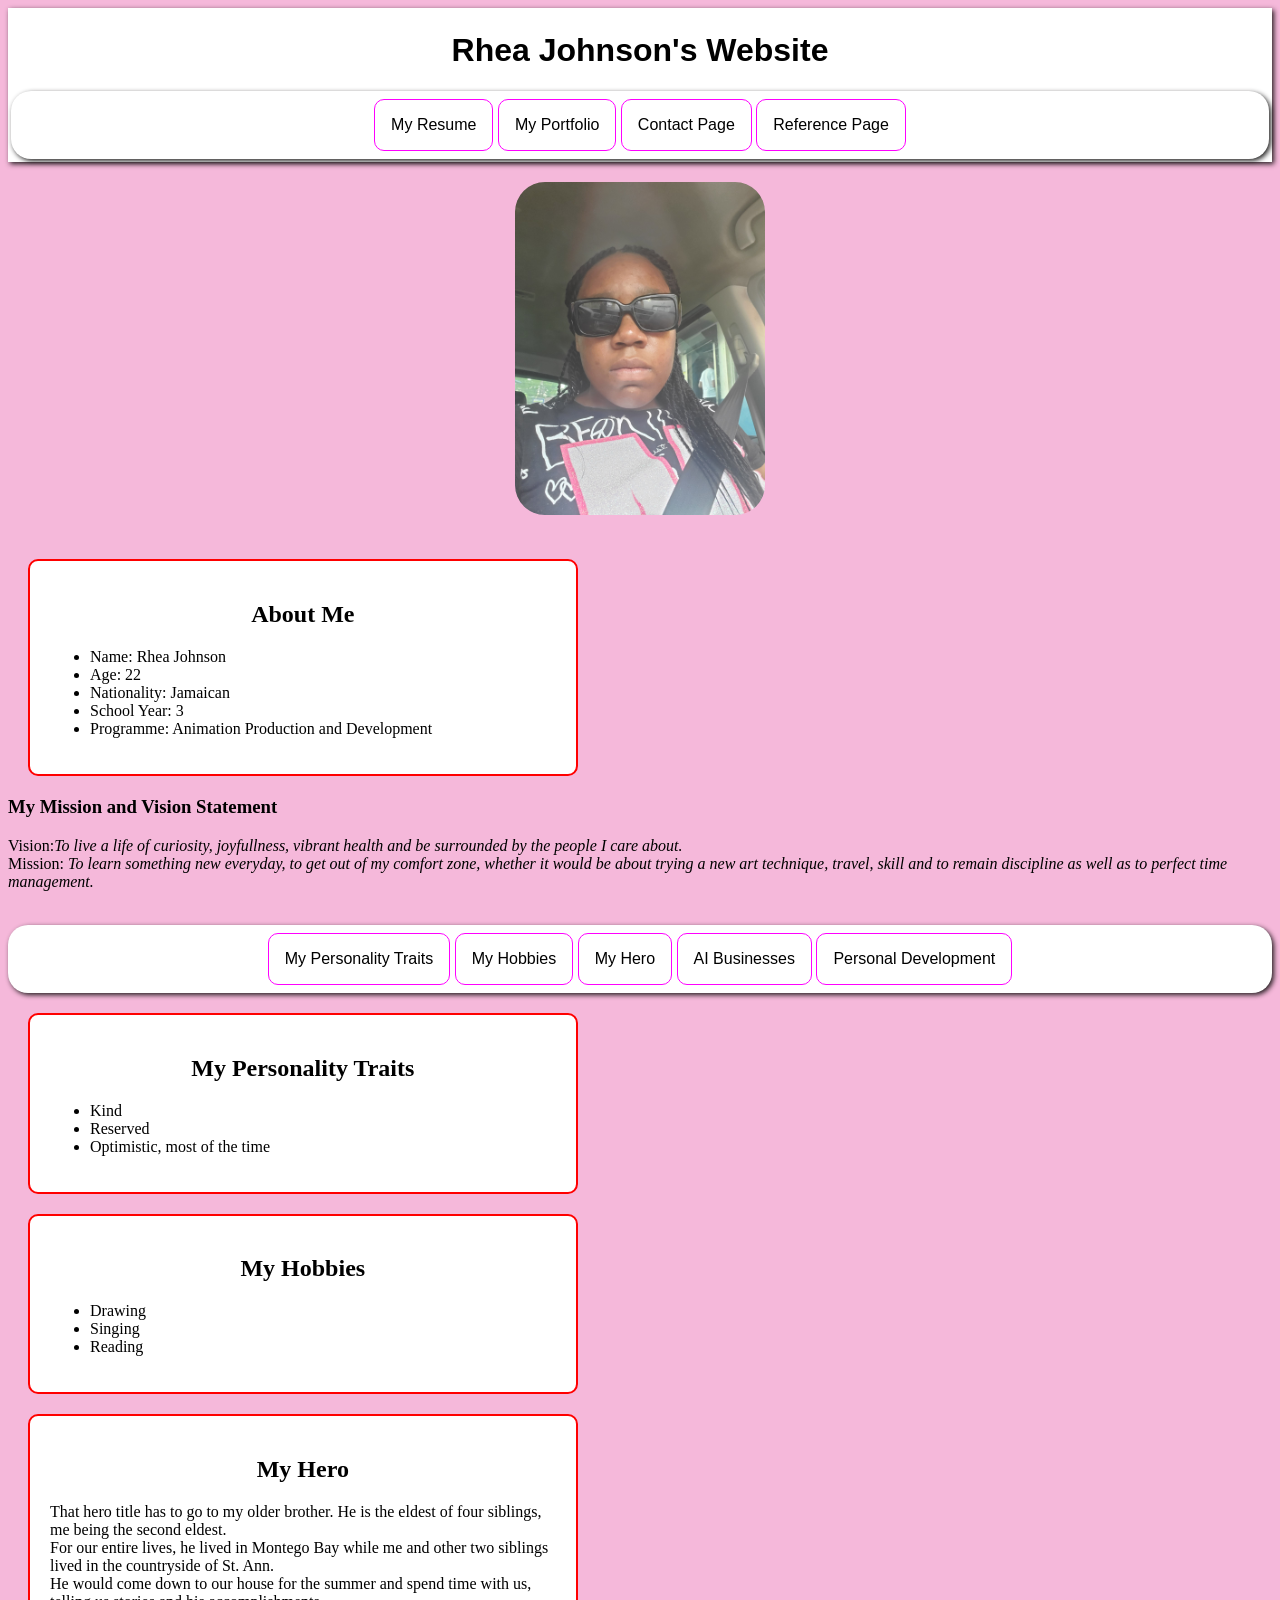
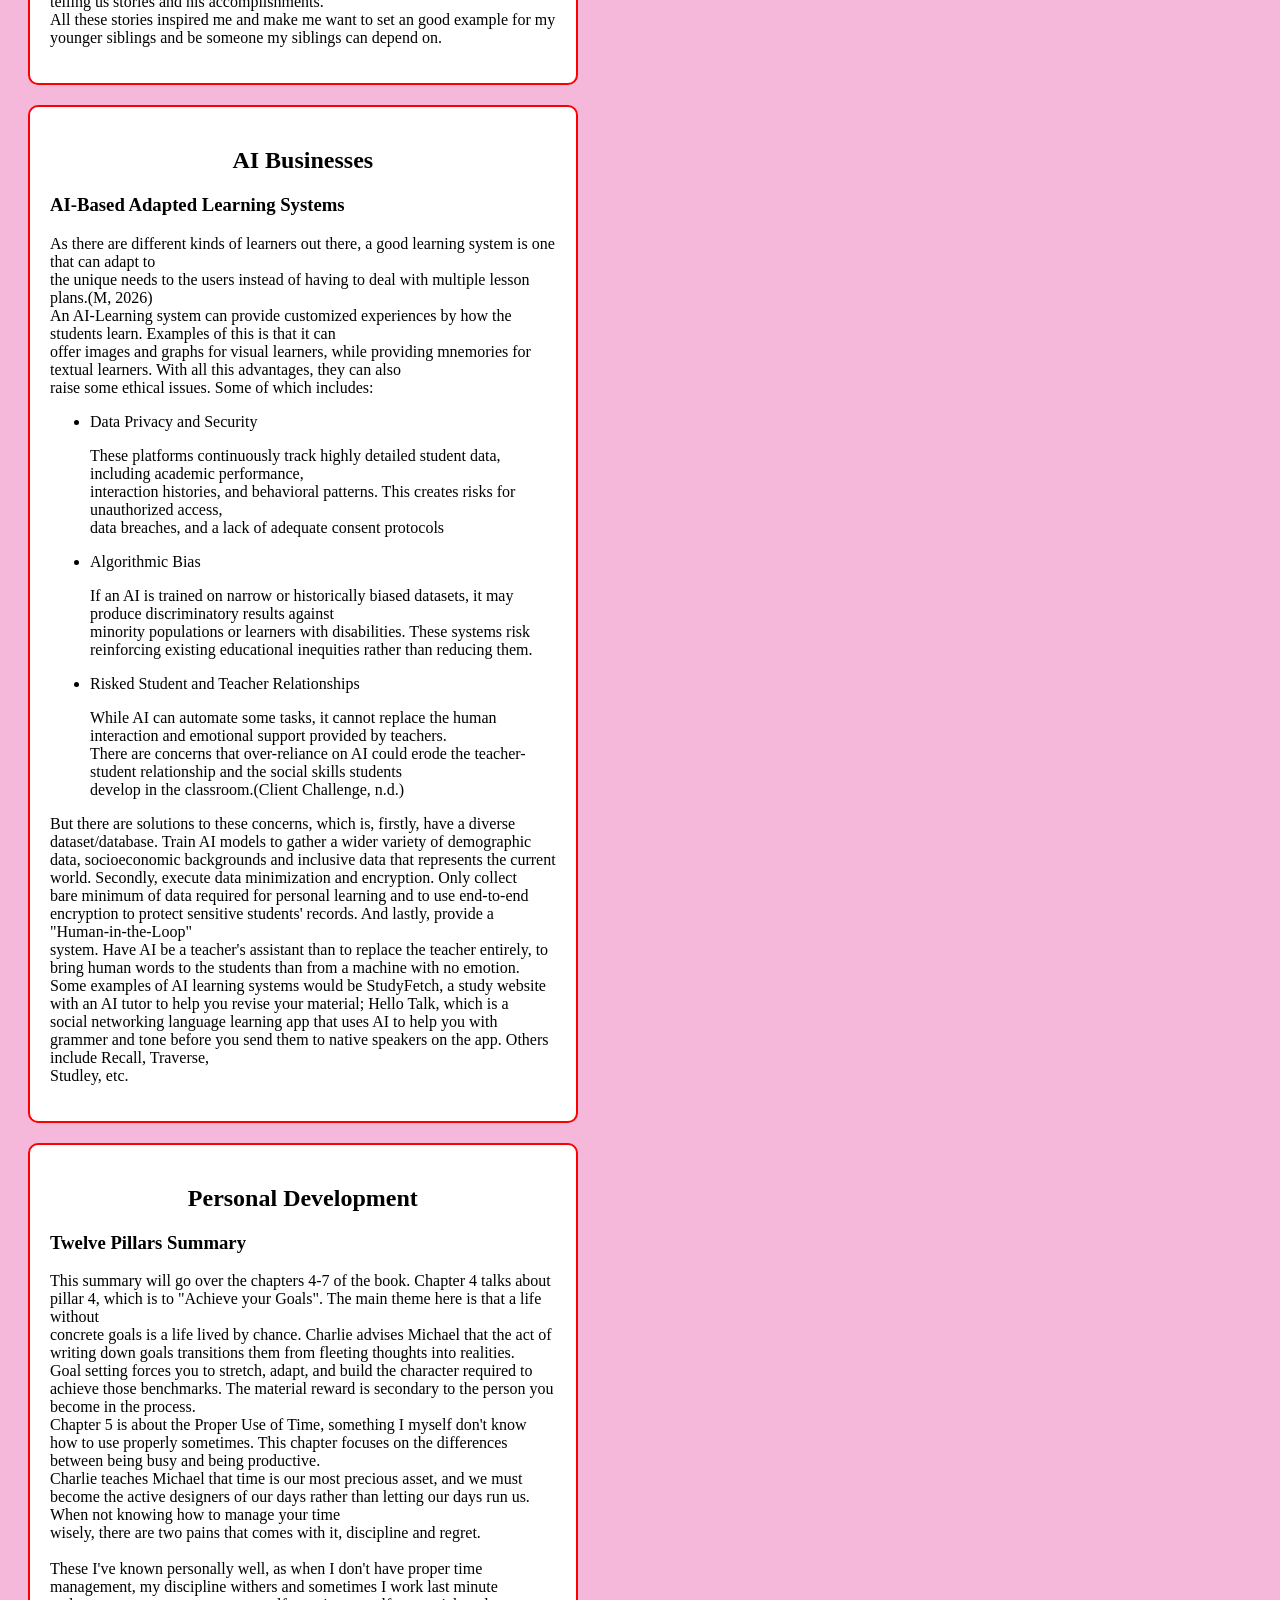
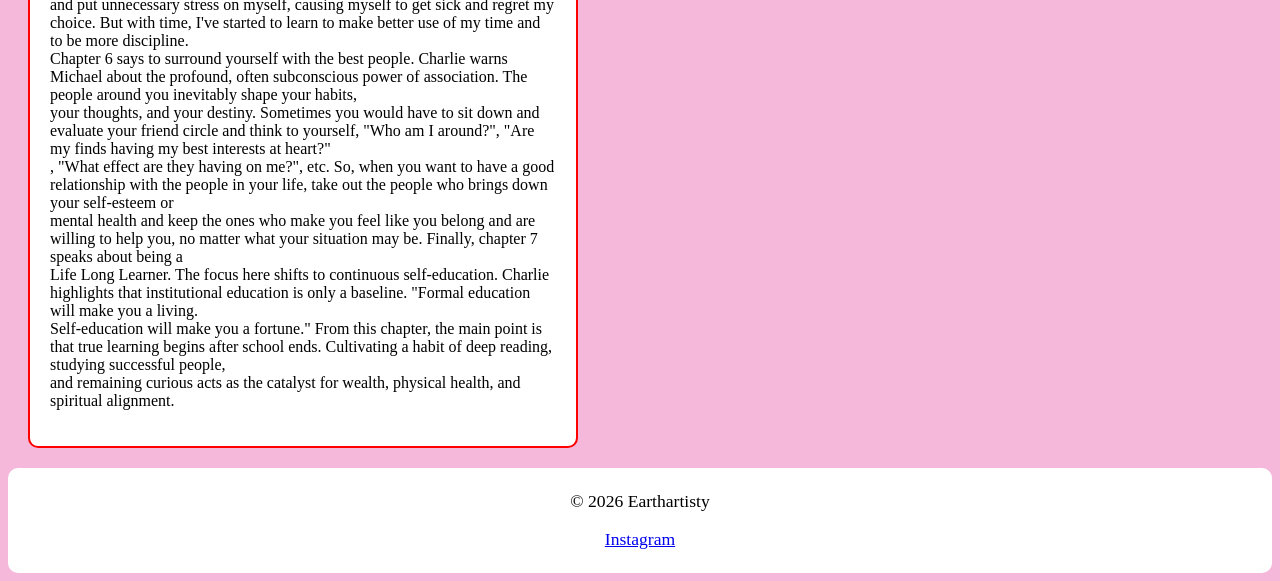
<file: index.html>
<!--
Name: Rhea Johnson
ID: 2305025
Module Code: CIT2011
Day/Time of Class: Wednes 6pm
Assignment/lab #: Individual Assignment 1-->

<!doctype html>
<html lang="en">
  <head>
    <meta charset="UTF-8" />
    <meta name="viewport" content="width=device-width, initial-scale=1.0" />
    <title>My Dairy Website</title>
	<link rel="stylesheet" href="Website Style.css"/>
  </head>
  <body>
	<header>
		<h1>Rhea Johnson's Website</h1>
		<nav>
			<a href="Resume.html">My Resume</a>
			<a href="Portfolio.html">My Portfolio</a>
			<a href="Contact.html">Contact Page</a>
			<a href="Reference Page.html">Reference Page</a>
		</nav>
	</header>
	<div class="profilepic">
		<a href="mailto:rheajohnson203@gmail.com"><img src="20240822_180035.jpg" alt="me in sunglasses again" width="250px"/></a>
	</div>
	
	<section id="intro">
		<h2>About Me</h2>
		<ul>
		<li>Name: Rhea Johnson</li>
		<li>Age: 22</li>
		<li>Nationality: Jamaican</li>
		<li>School Year: 3</li>
		<li>Programme: Animation Production and Development</li>
		</ul>
	</section>
	
	<h3>My Mission and Vision Statement</h3>
	<p id="mission-vision">Vision:<em>To live a life of curiosity, joyfullness, vibrant health and be surrounded by the people I care about.</em><br/>
	Mission:<em> To learn something new everyday, to get out of my comfort zone, whether it would be about trying a new art technique, travel, skill and to remain discipline as well as to perfect time management.</em></p><br/>
	
	<nav class="bookmarks">
		<a href="#personality">My Personality Traits</a> 
		<a href="#hobbies">My Hobbies</a>
		<a href="#hero">My Hero</a> 
		<a href="#ai-business">AI Businesses</a>
		<a href="#personaldev">Personal Development</a>
	</nav>
	
	<section id="personality">
		<h2>My Personality Traits</h2>
		<ul>
		<li>Kind</li>
		<li>Reserved</li>
		<li>Optimistic, most of the time</li>
		</ul>
	</section>
	
	<section id="hobbies">
	<h2>My Hobbies</h2>
	<ul>
	<li>Drawing</li>
	<li>Singing</li>
	<li>Reading</li>
	</ul>
	</section>
	
	<section id="hero">
	<h2>My Hero</h2>
	<p>That hero title has to go to my older brother. He is the eldest of four siblings, me being the second eldest.<br/>
	For our entire lives, he lived in Montego Bay while me and other two siblings lived in the countryside of St. Ann.<br/>
	He would come down to our house for the summer and spend time with us, telling us stories and his accomplishments.<br/>
	All these stories inspired me and make me want to set an good example for my younger siblings and be someone my siblings can depend on.<br/>
	</p>
	</section>
	
	<section id="ai-business">
		<h2>AI Businesses</h2>
		<h3>AI-Based Adapted Learning Systems</h3>
		<p>As there are different kinds of learners out there, a good learning system is one that can adapt to <br/>
		the unique needs to the users instead of having to deal with multiple lesson plans.(M, 2026)<br/>
		An AI-Learning system can provide customized experiences by how the students learn. Examples of this is that it can <br/>
		offer images and graphs for visual learners, while providing mnemories for textual learners. With all this advantages, they can also <br/>
		raise some ethical issues. Some of which includes: <br/>
		<ul>
		<li>Data Privacy and Security</li>
		<p> These platforms continuously track highly detailed student data, including academic performance,<br/> 
		interaction histories, and behavioral patterns. This creates risks for unauthorized access,<br/> 
		data breaches, and a lack of adequate consent protocols</p>
		
		<li>Algorithmic Bias</li>
		<p> If an AI is trained on narrow or historically biased datasets, it may produce discriminatory results against<br/>
		minority populations or learners with disabilities. 
		These systems risk reinforcing existing educational inequities rather than reducing them.</p>
		
		<li>Risked Student and Teacher Relationships</li>
		<p>While AI can automate some tasks, it cannot replace the human interaction and emotional support provided by teachers.<br/> 
		There are concerns that over-reliance on AI could erode the teacher-student relationship and the social skills students<br/>
		develop in the classroom.(Client Challenge, n.d.)</p>
		</ul>

		But there are solutions to these concerns, which is, firstly, have a diverse dataset/database. Train AI models to gather a wider variety of demographic<br/>
		data, socioeconomic backgrounds and inclusive data that represents the current world. Secondly, execute data minimization and encryption. Only collect <br/>
		bare minimum of data required for personal learning and to use end-to-end encryption to protect sensitive students' records. And lastly, provide a "Human-in-the-Loop"<br/>
		system. Have AI be a teacher's assistant than to replace the teacher entirely, to bring human words to the students than from a machine with no emotion.<br/>
		Some examples of AI learning systems would be StudyFetch, a study website with an AI tutor to help you revise your material; Hello Talk, which is a<br/>
		social networking language learning app that uses AI to help you with grammer and tone before you send them to native speakers on the app. Others include Recall, Traverse,<br/>
		Studley, etc. 
		</p>
	</section>
	
	<section id="personaldev">
		<h2>Personal Development</h2>
		<h3>Twelve Pillars Summary</h3>
		<p>This summary will go over the chapters 4-7 of the book. Chapter 4 talks about pillar 4, which is to "Achieve your Goals". The main theme here is that a life without<br/> 
		concrete goals is a life lived by chance. Charlie advises Michael that the act of writing down goals transitions them from fleeting thoughts into realities. <br/>
		Goal setting forces you to stretch, adapt, and build the character required to achieve those benchmarks. The material reward is secondary to the person you become in the process.<br/>
		Chapter 5 is about the Proper Use of Time, something I myself don't know how to use properly sometimes. This chapter focuses on the differences between being busy and being productive.<br/>
		Charlie teaches Michael that time is our most precious asset, and we must become the active designers of our days rather than letting our days run us. When not knowing how to manage your time <br/>
		wisely, there are two pains that comes with it, discipline and regret.<br/><br/>These I've known personally well, as when I don't have proper time management, my discipline withers and sometimes I work last minute<br/>
		and put unnecessary stress on myself, causing myself to get sick and regret my choice. But with time, I've started to learn to make better use of my time and to be more discipline.<br/>
		Chapter 6 says to surround yourself with the best people. Charlie warns Michael about the profound, often subconscious power of association. The people around you inevitably shape your habits,<br/> 
		your thoughts, and your destiny. Sometimes you would have to sit down and evaluate your friend circle and think to yourself, "Who am I around?", "Are my finds having my best interests at heart?"<br/>,
		"What effect are they having on me?", etc. So, when you want to have a good relationship with the people in your life, take out the people who brings down your self-esteem or <br/>
		mental health and keep the ones who make you feel like you belong and are willing to help you, no matter what your situation may be. Finally, chapter 7 speaks about being a <br/>
		Life Long Learner. The focus here shifts to continuous self-education. Charlie highlights that institutional education is only a baseline. "Formal education will make you a living.<br/> 
		Self-education will make you a fortune." From this chapter, the main point is that true learning begins after school ends. Cultivating a habit of deep reading, studying successful people,<br/> 
		and remaining curious acts as the catalyst for wealth, physical health, and spiritual alignment.</p>
	</section>
	
	<footer>
		<p>&copy; 2026 Earthartisty</p>
	    <p><a href="https://www.instagram.com/earthartisty" target="_blank">Instagram</a></p>
	</footer>

  </body>
</html>
</file>
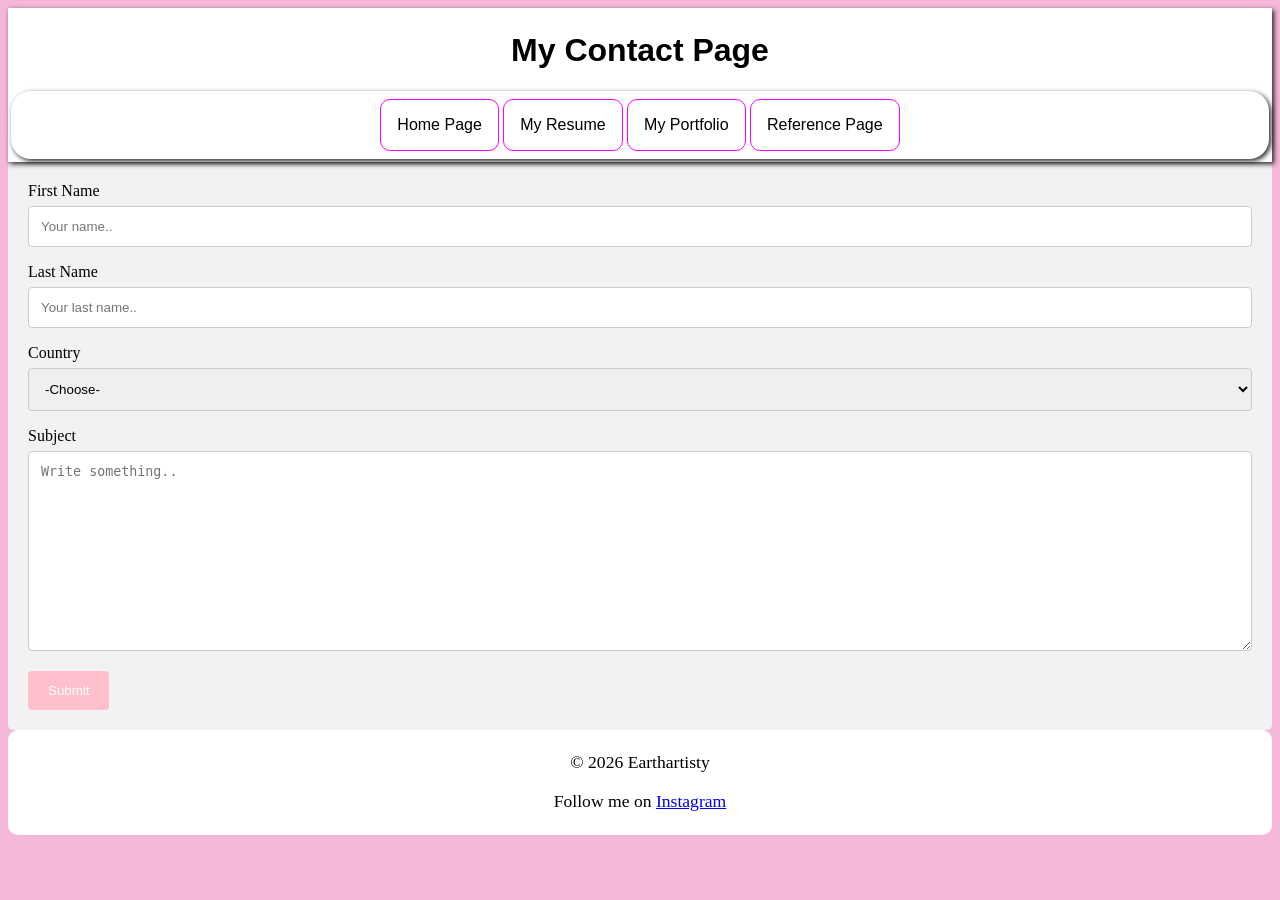
<file: Contact.html>
<!doctype html>
<html lang="en">
  <head>
    <meta charset="UTF-8" />
    <meta name="viewport" content="width=device-width, initial-scale=1.0" />
	<link rel="stylesheet" href="Website Style.css"/>
    <title>My Dairy Website</title>
  </head>
    <body>
	<header>
		<h1>My Contact Page</h1>
		<nav>
			<a href="index.html">Home Page</a>
			<a href="Resume.html">My Resume</a>
			<a href="Portfolio.html">My Portfolio</a>
			<a href="Reference Page.html">Reference Page</a>
		</nav>
	</header>
	
	<div class="container">
  <form>

    <label for="fname">First Name</label>
    <input type="text" id="fname" name="firstname" placeholder="Your name..">

    <label for="lname">Last Name</label>
    <input type="text" id="lname" name="lastname" placeholder="Your last name..">

    <label for="country">Country</label>
    <select id="country" name="country">
	  <option value="--">-Choose-</option>
	  <option value="jamaica">Jamaica</option>
      <option value="brazil">Brazil</option>
      <option value="argentina">Argentina</option>
	  <option value="australia">Australia</option>
      <option value="canada">Canada</option>
      <option value="usa">USA</option>
    </select>

    <label for="subject">Subject</label>
    <textarea id="subject" name="subject" placeholder="Write something.." style="height:200px"></textarea>

    <input type="submit" value="Submit">

  </form>
</div>
	
	<footer>
	<p>&copy; 2026 Earthartisty</p>
	<p>Follow me on
	<a href="https://www.instagram.com/earthartisty" target="_blank">Instagram</a>
	</p>
	</footer>
	
	</body>
</html>
</file>
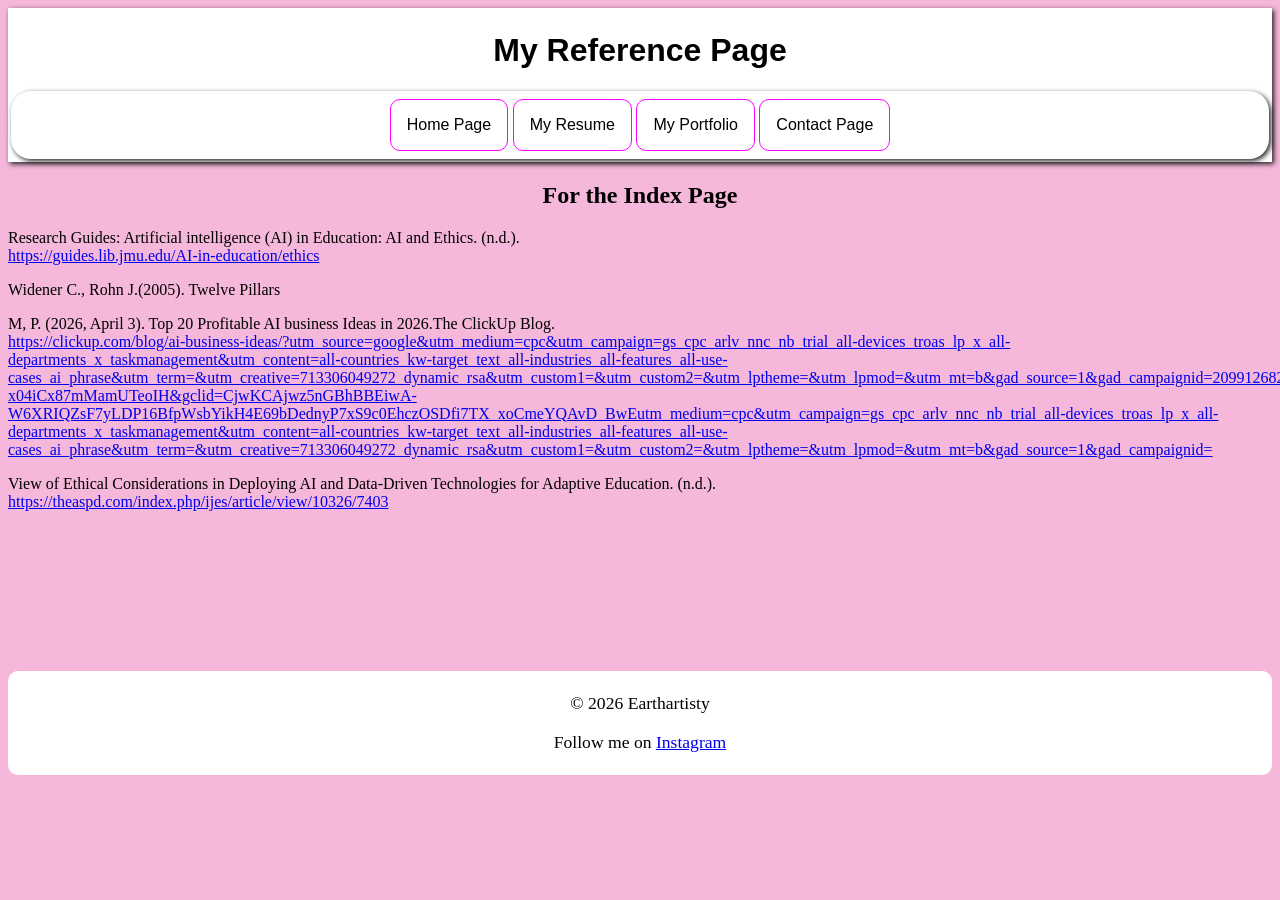
<file: Reference Page.html>
<!doctype html>
<html lang="en">
  <head>
    <meta charset="UTF-8" />
    <meta name="viewport" content="width=device-width, initial-scale=1.0" />
	<link rel="stylesheet" href="Website Style.css"/>
    <title>My Dairy Website</title>
  </head>
    <body>
	<header>
		<h1>My Reference Page</h1>
		<nav>
			<a href="index.html">Home Page</a>
			<a href="Resume.html">My Resume</a>
			<a href="Portfolio.html">My Portfolio</a>
			<a href="Contact.html">Contact Page</a>
		</nav>
	</header>

	<div class="ref">
	<h2>For the Index Page</h2>
	<p>Research Guides: Artificial intelligence (AI) in Education: AI and Ethics. (n.d.). <br/>
	<a href="https://guides.lib.jmu.edu/AI-in-education/ethics"> https://guides.lib.jmu.edu/AI-in-education/ethics</a>
	</p>
	<p>Widener C., Rohn J.(2005). Twelve Pillars</p>
	<p>M, P. (2026, April 3). Top 20 Profitable AI business Ideas in 2026.The ClickUp Blog. <br/>
	<a href="https://clickup.com/blog/ai-business-ideas/?utm_source=google&utm_medium=cpc&utm_campaign=gs_cpc_arlv_nnc_nb_trial_all-devices_troas_lp_x_all-departments_x_taskmanagement&utm_content=all-countries_kw-target_text_all-industries_all-features_all-use-cases_ai_phrase&utm_term=&utm_creative=713306049272_dynamic_rsa&utm_custom1=&utm_custom2=&utm_lptheme=&utm_lpmod=&utm_mt=b&gad_source=1&gad_campaignid=20991268246&gbraid=0AAAAACR5vILU0g-x04iCx87mMamUTeoIH&gclid=CjwKCAjwz5nGBhBBEiwA-W6XRIQZsF7yLDP16BfpWsbYikH4E69bDednyP7xS9c0EhczOSDfi7TX_xoCmeYQAvD_BwE">
	https://clickup.com/blog/ai-business-ideas/?utm_source=google&utm_medium=cpc&utm_campaign=gs_cpc_arlv_nnc_nb_trial_all-devices_troas_lp_x_all-departments_x_taskmanagement&utm_content=all-countries_kw-target_text_all-industries_all-features_all-use-cases_ai_phrase&utm_term=&utm_creative=713306049272_dynamic_rsa&utm_custom1=&utm_custom2=&utm_lptheme=&utm_lpmod=&utm_mt=b&gad_source=1&gad_campaignid=20991268246&gbraid=0AAAAACR5vILU0g-x04iCx87mMamUTeoIH&gclid=CjwKCAjwz5nGBhBBEiwA-W6XRIQZsF7yLDP16BfpWsbYikH4E69bDednyP7xS9c0EhczOSDfi7TX_xoCmeYQAvD_BwEutm_medium=cpc&utm_campaign=gs_cpc_arlv_nnc_nb_trial_all-devices_troas_lp_x_all-departments_x_taskmanagement&utm_content=all-countries_kw-target_text_all-industries_all-features_all-use-cases_ai_phrase&utm_term=&utm_creative=713306049272_dynamic_rsa&utm_custom1=&utm_custom2=&utm_lptheme=&utm_lpmod=&utm_mt=b&gad_source=1&gad_campaignid=</a>
	</p>
	<p>View of Ethical Considerations in Deploying AI and Data-Driven Technologies for Adaptive Education. (n.d.).<br/>
	<a href="https://theaspd.com/index.php/ijes/article/view/10326/7403">https://theaspd.com/index.php/ijes/article/view/10326/7403</a>
	</p>
	</div>
	<br/>
	<br/>
	<br/>
	<br/>
	<br/>
	<br/>
	<br/>
	<br/>
	<footer>
	<p>&copy; 2026 Earthartisty</p>
	<p>Follow me on
	<a href="https://www.instagram.com/earthartisty" target="_blank">Instagram</a>
	</p>
	</footer>
	</body>
</html>
</file>
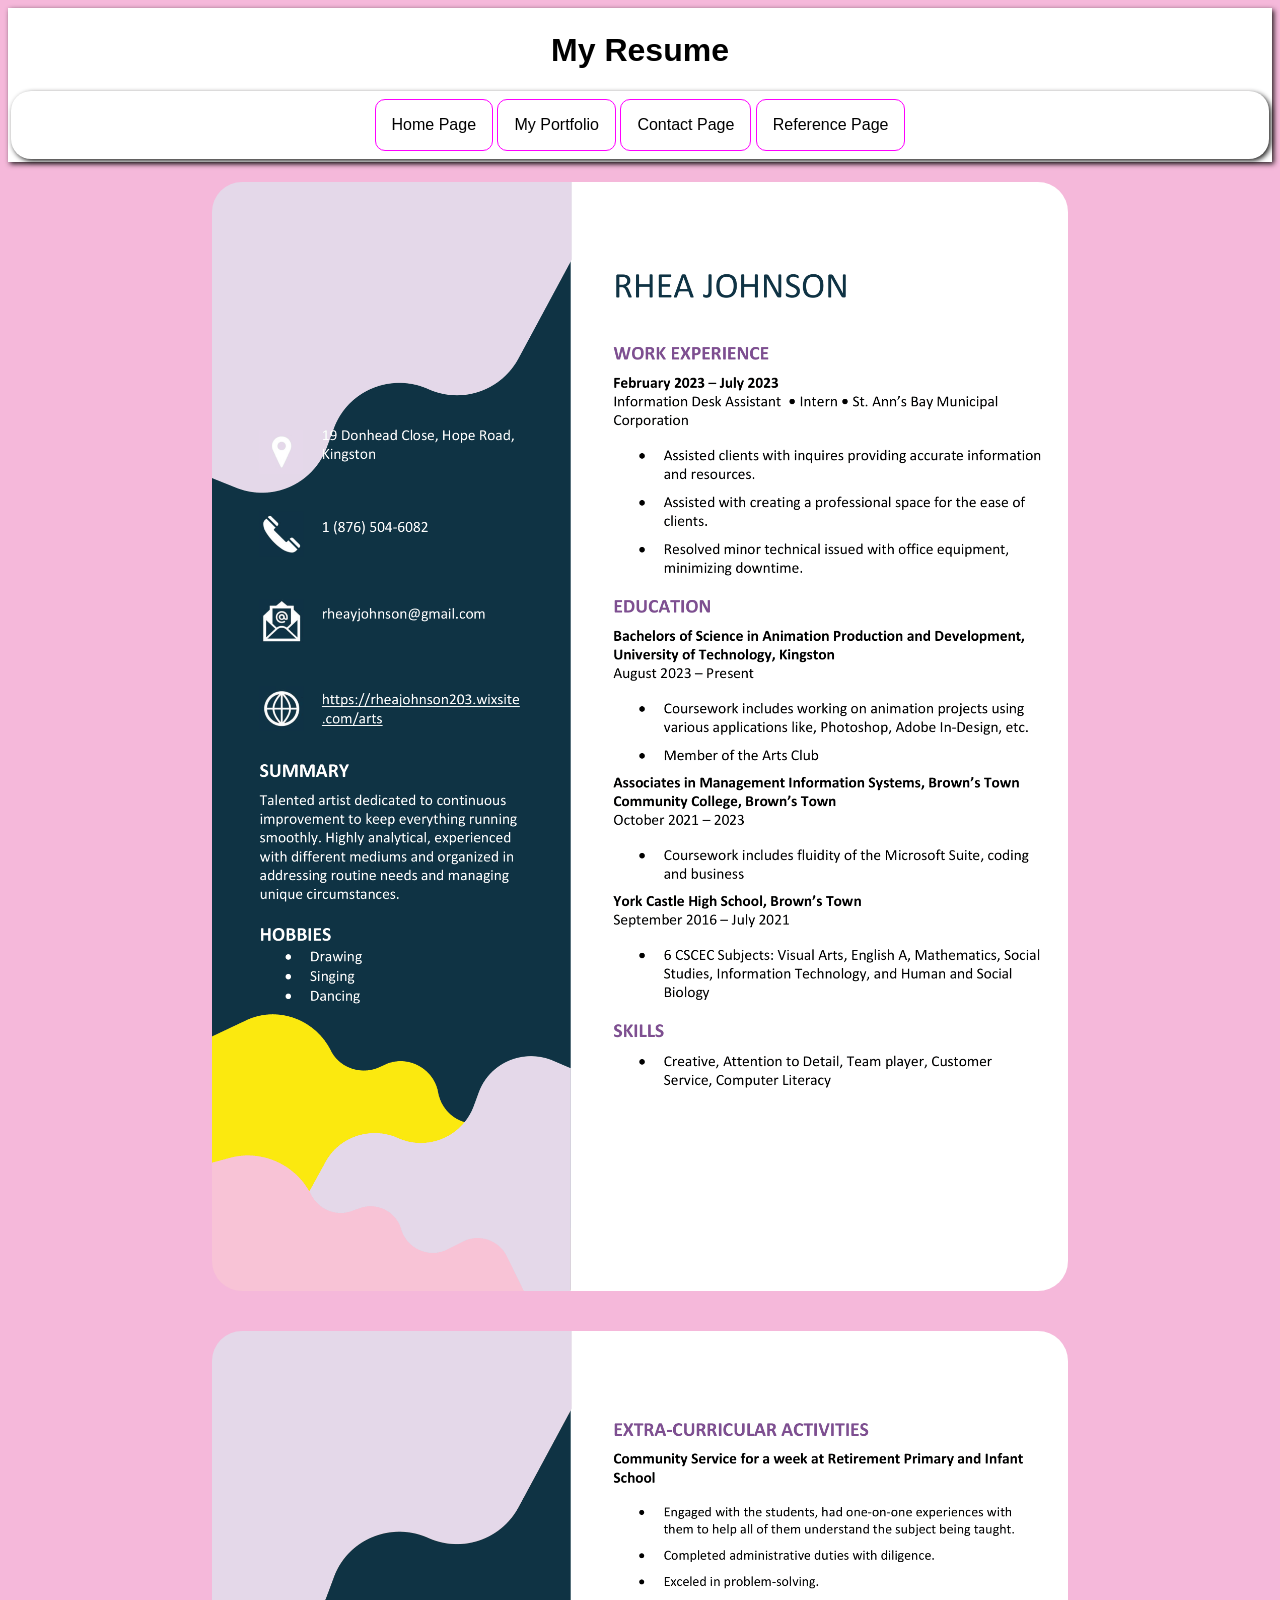
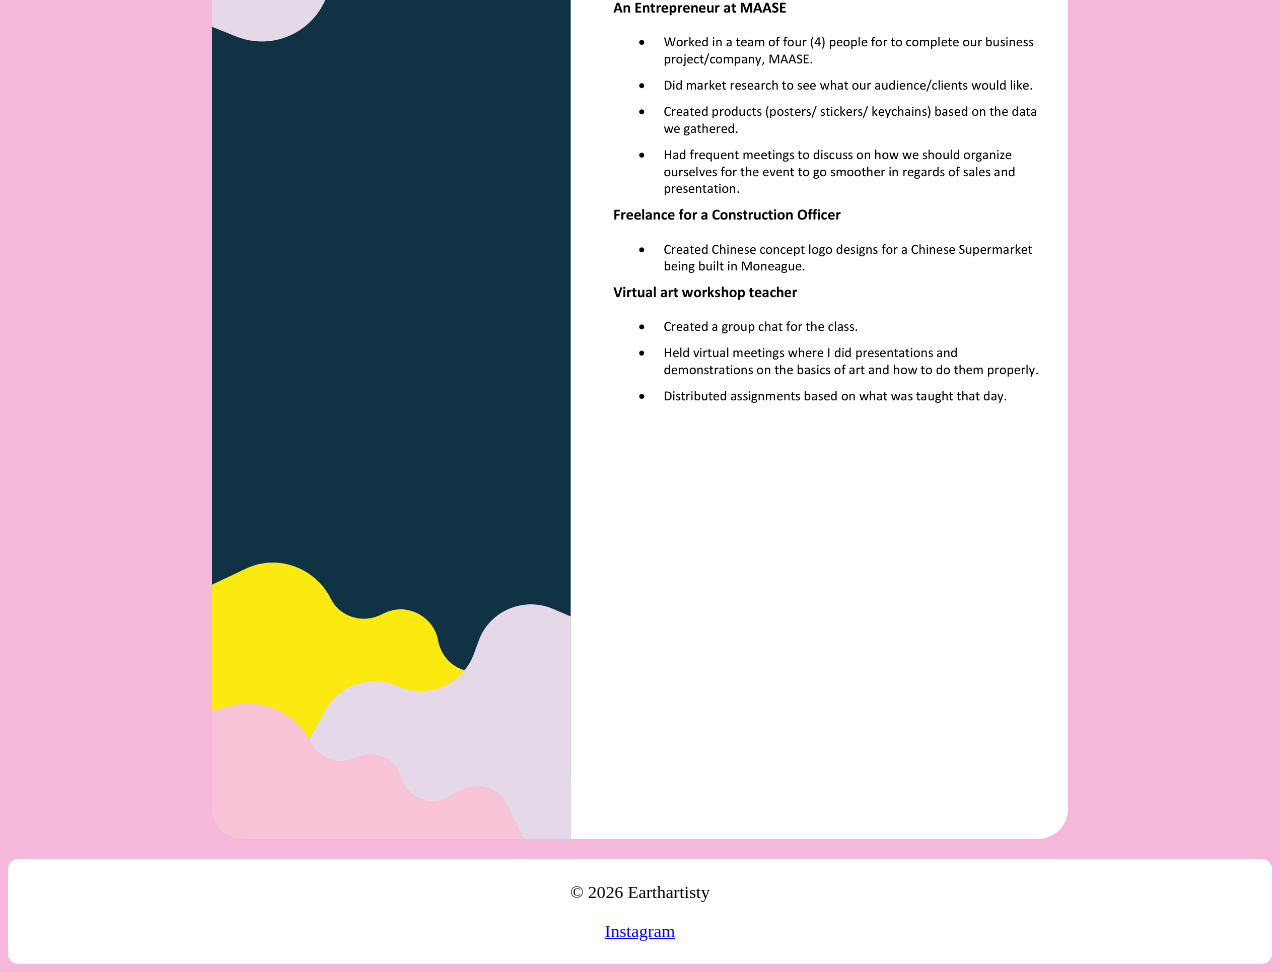
<file: Resume.html>
<!doctype html>
<html lang="en">
  <head>
    <meta charset="UTF-8" />
    <meta name="viewport" content="width=device-width, initial-scale=1.0" />
	<link rel="stylesheet" href="Website Style.css"/>
    <title>My Dairy Website</title>
  </head>
    <body>
	<header>
		<h1>My Resume</h1>
		<nav>
			<a href="index.html">Home Page</a>
			<a href="Portfolio.html">My Portfolio</a>
			<a href="Contact.html">Contact Page</a>
			<a href="Reference Page.html">Reference Page</a>
		</nav>
	</header>
	
	<div class="res-1">
		<img src="Resumer for Website-1.png" alt="resume-prt-1" width="70%"/>
	</div>
	
	<div class="res-1">
		<img src="Resumer for Website-2.png" alt="resume-prt-2" width="70%"/>
	</div>
	
	<footer>
		<p>&copy; 2026 Earthartisty</p>
		<p><a href="https://www.instagram.com/earthartisty" target="_blank">Instagram</a></p>
	</footer>
	</body>
</html>
</file>
<file: Website Style.css>
header{
  font-family: "Roboto", sans-serif;
  background-color: white;
  text-align: center;
  padding: 3px;
  box-shadow: 2px 2px 5px rgba(14, 13, 13, 0.901);
  position: sticky;
  top: 0;
  z-index:1000;
}

nav{
  background-color: white;
  overflow: hidden;
  padding-top: 8px;
  padding-bottom: 8px;
  box-shadow: 2px 2px 5px rgba(14, 13, 13, 0.901);
  border-radius: 20px;
}

img {
	border-radius: 30px;
}

.profilepic:hover {
	transform: scale(1.5); 
}

.profilepic {
	display: flex;
	justify-content: center;
	padding: 20px;
	transition: transform .2s; 
}

.intro {
  max-width: 1200px;  
  margin-left: auto;
  margin-right: auto; 
}

body {
	background-color: #F5B8DA;
}

nav a{
  color: black;
  display: inline-block;
  text-align: center;
  text-decoration: none;
  padding: 16px;
  border-radius: 10px;
  border: 1px solid magenta;
}

nav a:hover {
  background-color: pink;
  color: white;
}

nav a:visited {
	color: magenta;
}

.bookmarks {
    text-align: center;
	font-family: "Roboto", sans-serif;
}

section {
  flex-direction: row;
  justify-content: space-between;
  background-color: white;
  padding: 20px;
  margin: 20px;
  border-radius: 10px;
  border: 2px solid red;
  text-align: left;
  max-width: 40%;
  flex-wrap: wrap;
  flex-basis: 30%;
  flex-grow: 1;
  flex-shrink: 1;
}

h2 {
	text-align: center; 
}

.port1 {
	display: flex;
	justify-content: center;
	padding: 20px;
}

.descrip-1 {
	text-align: center; 
}

.res-1 {
	display: flex;
	justify-content: center;
	padding: 20px;
}

input[type=text], select, textarea {
  width: 100%; 
  padding: 12px;  
  border: 1px solid #ccc; 
  border-radius: 4px; 
  box-sizing: border-box; 
  margin-top: 6px; 
  margin-bottom: 16px; 
  resize: vertical; 
}


input[type=submit] {
  background-color: pink;
  color: white;
  padding: 12px 20px;
  border: none;
  border-radius: 4px;
  cursor: pointer;
}


input[type=submit]:hover {
  background-color: orchid;
}

.container {
  border-radius: 5px;
  background-color: #f2f2f2;
  padding: 20px;
}




footer {
	font-size: 110%;
	border-radius: 10px;
	background-color: white;
	text-align: center;
	padding: 5px;
}
</file>
